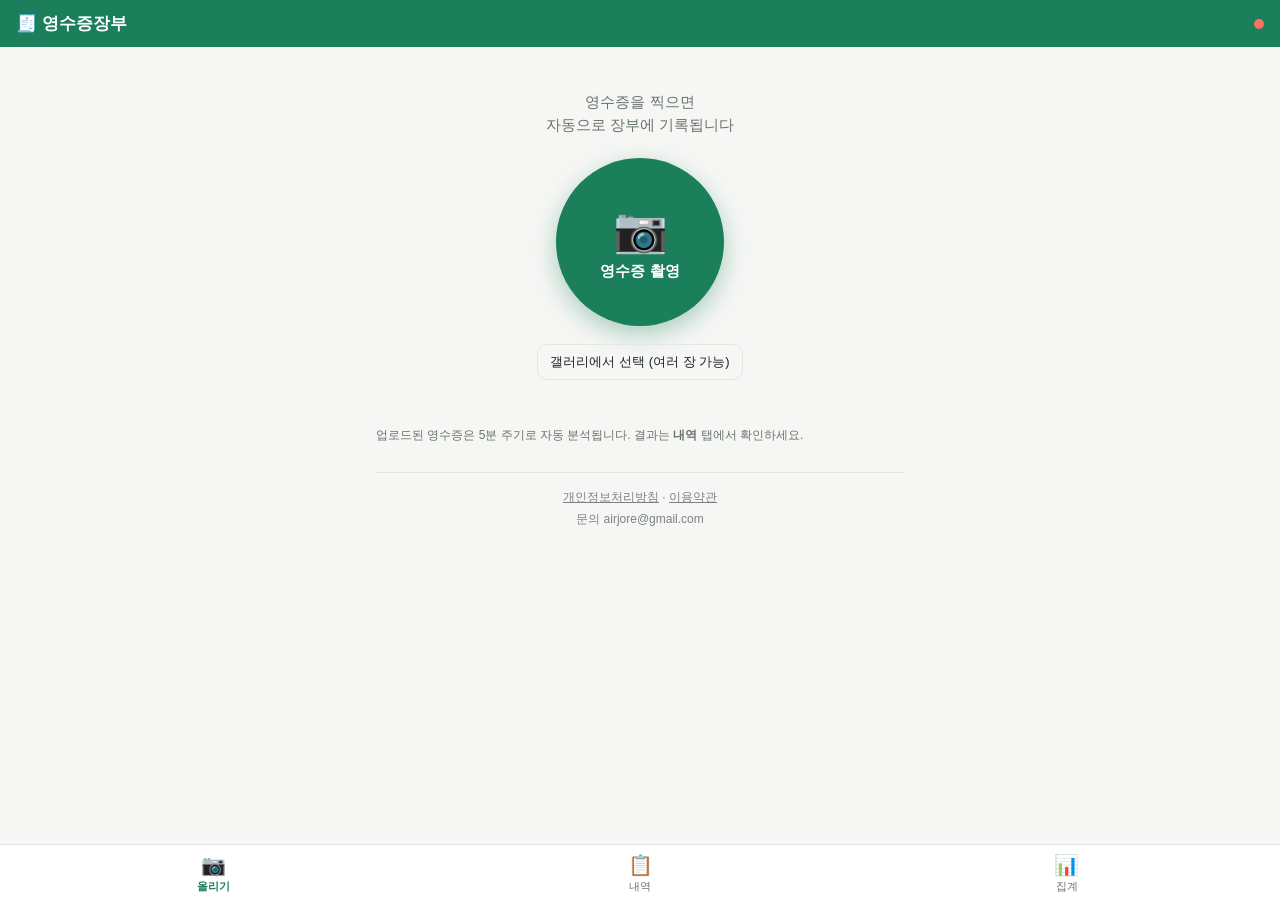
<file: index.html>
<!doctype html>
<html lang="ko">
<head>
<meta charset="utf-8">
<meta name="viewport" content="width=device-width, initial-scale=1, viewport-fit=cover">
<meta name="theme-color" content="#1a7f5a">
<meta name="apple-mobile-web-app-capable" content="yes">
<meta name="apple-mobile-web-app-status-bar-style" content="black-translucent">
<meta name="apple-mobile-web-app-title" content="영수증장부">
<link rel="manifest" href="manifest.webmanifest">
<link rel="apple-touch-icon" href="icons/icon-192.png">
<link rel="icon" href="icons/icon-192.png">
<title>영수증장부</title>
<link rel="stylesheet" href="styles.css">
</head>
<body>

<header class="topbar">
  <div class="brand">🧾 영수증장부</div>
  <div class="topbar-right">
    <button id="btn-install" class="btn-ghost" hidden>앱 설치</button>
    <button id="btn-login" class="btn-primary" hidden>구글 로그인</button>
    <span id="login-state" class="login-dot" title="로그인 상태"></span>
  </div>
</header>

<main id="view-root">
  <!-- 올리기 탭 -->
  <section id="tab-upload" class="tab-panel">
    <div class="upload-hero">
      <p class="hero-text">영수증을 찍으면<br>자동으로 장부에 기록됩니다</p>
      <label class="big-cam" for="file-camera">📷<span>영수증 촬영</span></label>
      <input type="file" id="file-camera" accept="image/*" capture="environment" hidden>
      <label class="btn-ghost gallery" for="file-gallery">갤러리에서 선택 (여러 장 가능)</label>
      <input type="file" id="file-gallery" accept="image/*,application/pdf" multiple hidden>
    </div>
    <ul id="upload-queue" class="upload-queue"></ul>
    <p class="hint">업로드된 영수증은 5분 주기로 자동 분석됩니다. 결과는 <b>내역</b> 탭에서 확인하세요.</p>
  </section>

  <!-- 내역 탭 -->
  <section id="tab-list" class="tab-panel" hidden>
    <div class="list-tools">
      <button id="btn-refresh" class="btn-ghost">↻ 새로고침</button>
      <a id="btn-xlsx" class="btn-ghost" target="_blank" rel="noopener">⬇ 엑셀로 받기</a>
    </div>
    <div id="filter-chip" class="filter-chip" hidden></div>
    <div id="need-check-banner" class="banner-warn" hidden></div>
    <ul id="ledger-list" class="ledger-list"></ul>
    <p id="list-empty" class="hint" hidden>아직 기록이 없습니다. 영수증을 올려보세요.</p>
  </section>

  <!-- 집계 탭 -->
  <section id="tab-stats" class="tab-panel" hidden>
    <div class="month-nav">
      <button id="month-prev" class="btn-ghost">‹</button>
      <span id="month-label">-</span>
      <button id="month-next" class="btn-ghost">›</button>
    </div>
    <div class="total-card">
      <div class="total-label">이 달 경비 합계</div>
      <div id="month-total" class="total-amount">0원</div>
      <div id="month-count" class="total-sub"></div>
    </div>
    <ul id="stats-list" class="stats-list"></ul>
    <p class="hint">※ 집계는 참고용입니다. 세액 계산·신고용 수치가 아닙니다.</p>
  </section>
  <footer class="page-footer">
    <a href="privacy.html">개인정보처리방침</a> · <a href="terms.html">이용약관</a><br>
    문의 airjore@gmail.com
  </footer>
</main>

<nav class="bottombar">
  <button class="nav-btn active" data-tab="upload">📷<span>올리기</span></button>
  <button class="nav-btn" data-tab="list">📋<span>내역</span></button>
  <button class="nav-btn" data-tab="stats">📊<span>집계</span></button>
</nav>

<!-- iOS 설치 안내 -->
<div id="ios-guide" class="ios-guide" hidden>
  <div class="ios-card">
    <p><b>홈 화면에 앱으로 추가하기</b></p>
    <p>Safari 하단의 <span class="ios-share">공유 버튼 ⎋</span>을 누르고<br><b>"홈 화면에 추가"</b>를 선택하세요.</p>
    <button id="ios-close" class="btn-primary">알겠어요</button>
  </div>
</div>

<div id="toast" class="toast" hidden></div>

<script src="config.js"></script>
<script src="https://accounts.google.com/gsi/client" async defer></script>
<script src="app.js"></script>
</body>
</html>
</file>
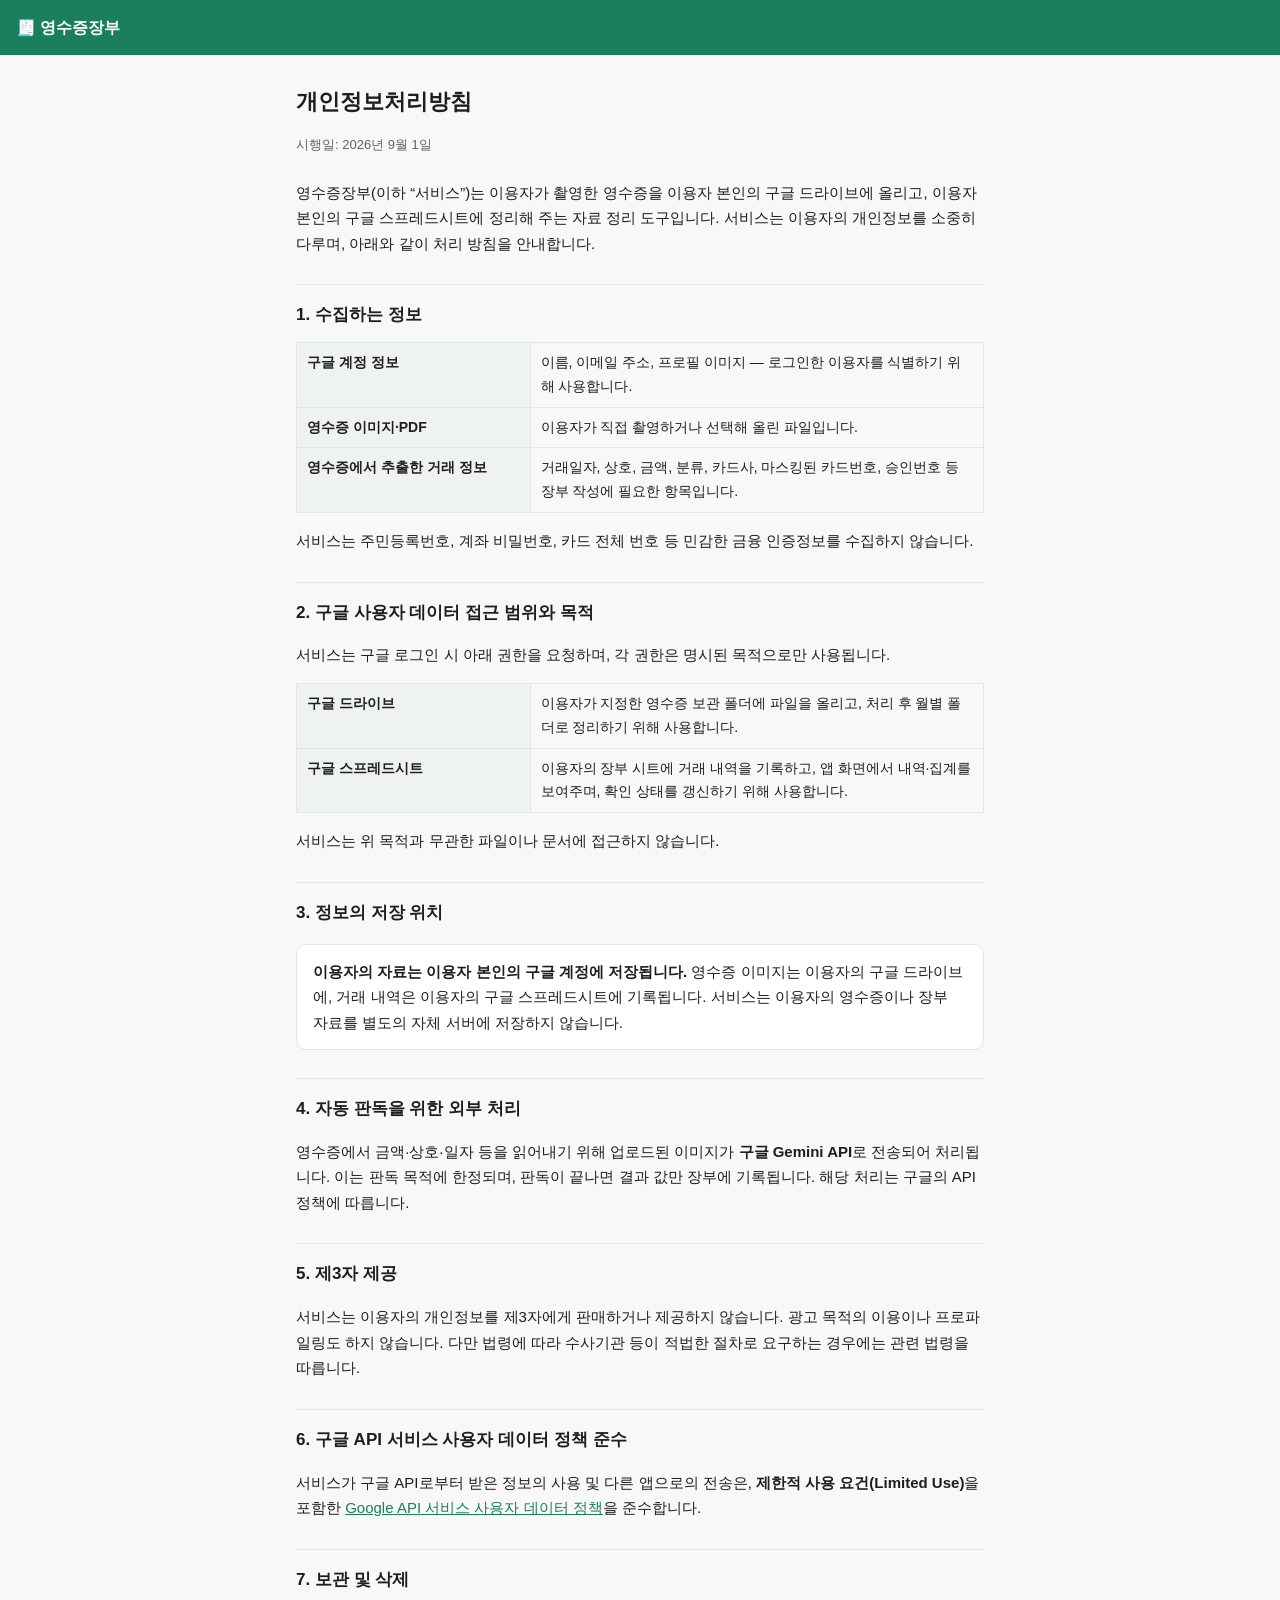
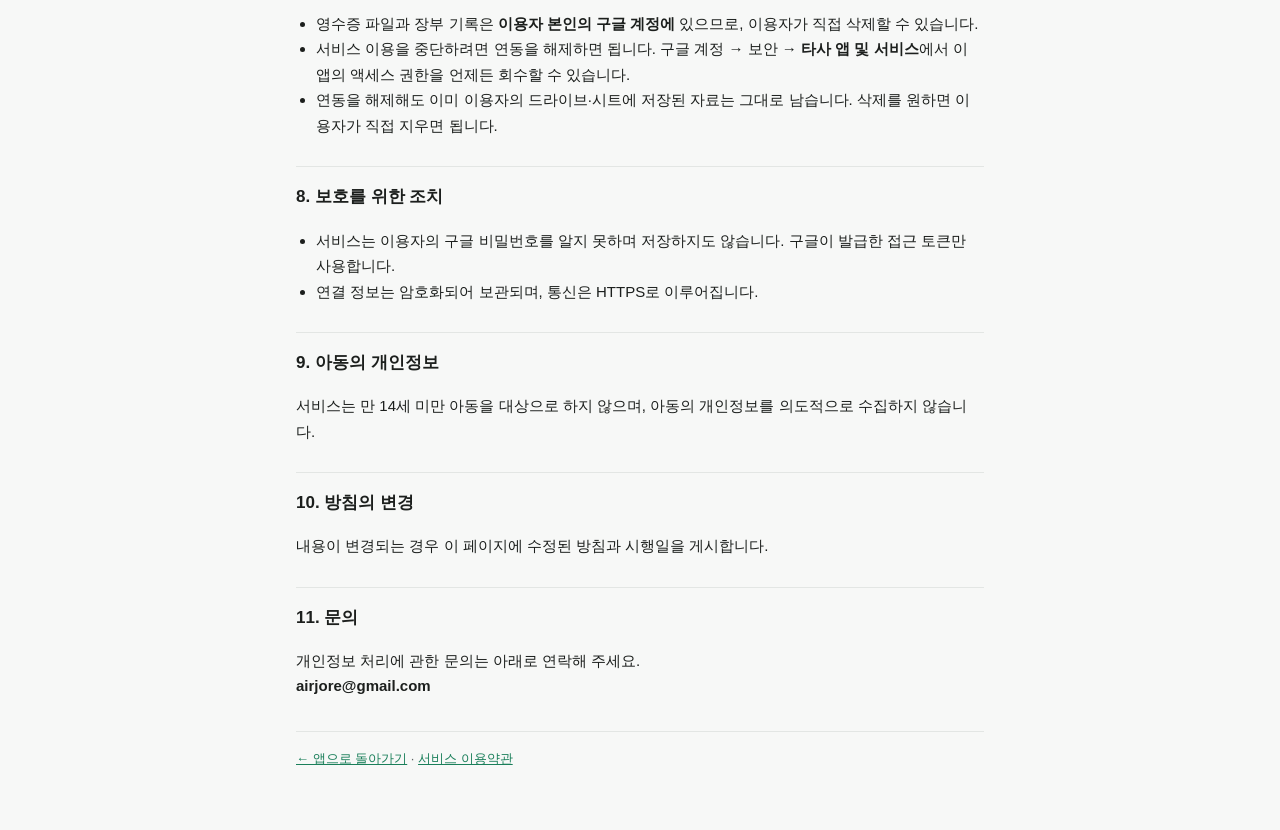
<file: privacy.html>
<!doctype html>
<html lang="ko">
<head>
<meta charset="utf-8">
<meta name="viewport" content="width=device-width, initial-scale=1, viewport-fit=cover">
<meta name="theme-color" content="#1a7f5a">
<title>개인정보처리방침 — 영수증장부</title>
<style>
  :root { --green: #1a7f5a; --line: #e3e6e4; --ink: #1c1f1d; --muted: #5f6664; }
  * { box-sizing: border-box; }
  body { margin: 0; font-family: -apple-system, BlinkMacSystemFont, "Segoe UI", "Malgun Gothic", sans-serif;
         color: #1c1f1d; background: #f7f8f7; line-height: 1.7; }
  header { background: var(--green); color: #fff; padding: 14px 16px; font-weight: 700; }
  header a { color: #fff; text-decoration: none; }
  main { max-width: 720px; margin: 0 auto; padding: 20px 16px 60px; }
  h1 { font-size: 22px; margin: 8px 0 4px; }
  .meta { color: #5f6664; font-size: 13px; margin-bottom: 24px; }
  h2 { font-size: 17px; margin: 28px 0 8px; padding-top: 16px; border-top: 1px solid var(--line); }
  p, li { font-size: 15px; }
  ul { padding-left: 20px; }
  table { width: 100%; border-collapse: collapse; margin: 12px 0; font-size: 14px; }
  th, td { border: 1px solid var(--line); padding: 8px 10px; text-align: left; vertical-align: top; }
  th { background: #eef2f0; width: 34%; }
  .box { background: #fff; border: 1px solid var(--line); border-radius: 10px; padding: 14px 16px; margin: 16px 0; }
  footer { border-top: 1px solid var(--line); margin-top: 32px; padding-top: 16px; font-size: 13px; color: #5f6664; }
  a { color: var(--green); }
</style>
</head>
<body>

<header><a href="./">🧾 영수증장부</a></header>

<main>
  <h1>개인정보처리방침</h1>
  <p class="meta">시행일: 2026년 9월 1일</p>

  <p>영수증장부(이하 “서비스”)는 이용자가 촬영한 영수증을 이용자 본인의 구글 드라이브에 올리고, 이용자 본인의 구글 스프레드시트에 정리해 주는 자료 정리 도구입니다. 서비스는 이용자의 개인정보를 소중히 다루며, 아래와 같이 처리 방침을 안내합니다.</p>

  <h2>1. 수집하는 정보</h2>
  <table>
    <tr><th>구글 계정 정보</th><td>이름, 이메일 주소, 프로필 이미지 — 로그인한 이용자를 식별하기 위해 사용합니다.</td></tr>
    <tr><th>영수증 이미지·PDF</th><td>이용자가 직접 촬영하거나 선택해 올린 파일입니다.</td></tr>
    <tr><th>영수증에서 추출한 거래 정보</th><td>거래일자, 상호, 금액, 분류, 카드사, 마스킹된 카드번호, 승인번호 등 장부 작성에 필요한 항목입니다.</td></tr>
  </table>
  <p>서비스는 주민등록번호, 계좌 비밀번호, 카드 전체 번호 등 민감한 금융 인증정보를 수집하지 않습니다.</p>

  <h2>2. 구글 사용자 데이터 접근 범위와 목적</h2>
  <p>서비스는 구글 로그인 시 아래 권한을 요청하며, 각 권한은 명시된 목적으로만 사용됩니다.</p>
  <table>
    <tr><th>구글 드라이브</th><td>이용자가 지정한 영수증 보관 폴더에 파일을 올리고, 처리 후 월별 폴더로 정리하기 위해 사용합니다.</td></tr>
    <tr><th>구글 스프레드시트</th><td>이용자의 장부 시트에 거래 내역을 기록하고, 앱 화면에서 내역·집계를 보여주며, 확인 상태를 갱신하기 위해 사용합니다.</td></tr>
  </table>
  <p>서비스는 위 목적과 무관한 파일이나 문서에 접근하지 않습니다.</p>

  <h2>3. 정보의 저장 위치</h2>
  <div class="box">
    <p style="margin:0"><b>이용자의 자료는 이용자 본인의 구글 계정에 저장됩니다.</b> 영수증 이미지는 이용자의 구글 드라이브에, 거래 내역은 이용자의 구글 스프레드시트에 기록됩니다. 서비스는 이용자의 영수증이나 장부 자료를 별도의 자체 서버에 저장하지 않습니다.</p>
  </div>

  <h2>4. 자동 판독을 위한 외부 처리</h2>
  <p>영수증에서 금액·상호·일자 등을 읽어내기 위해 업로드된 이미지가 <b>구글 Gemini API</b>로 전송되어 처리됩니다. 이는 판독 목적에 한정되며, 판독이 끝나면 결과 값만 장부에 기록됩니다. 해당 처리는 구글의 API 정책에 따릅니다.</p>

  <h2>5. 제3자 제공</h2>
  <p>서비스는 이용자의 개인정보를 제3자에게 판매하거나 제공하지 않습니다. 광고 목적의 이용이나 프로파일링도 하지 않습니다. 다만 법령에 따라 수사기관 등이 적법한 절차로 요구하는 경우에는 관련 법령을 따릅니다.</p>

  <h2>6. 구글 API 서비스 사용자 데이터 정책 준수</h2>
  <p>서비스가 구글 API로부터 받은 정보의 사용 및 다른 앱으로의 전송은, <b>제한적 사용 요건(Limited Use)</b>을 포함한 <a href="https://developers.google.com/terms/api-services-user-data-policy" target="_blank" rel="noopener">Google API 서비스 사용자 데이터 정책</a>을 준수합니다.</p>

  <h2>7. 보관 및 삭제</h2>
  <ul>
    <li>영수증 파일과 장부 기록은 <b>이용자 본인의 구글 계정에</b> 있으므로, 이용자가 직접 삭제할 수 있습니다.</li>
    <li>서비스 이용을 중단하려면 연동을 해제하면 됩니다. 구글 계정 → 보안 → <b>타사 앱 및 서비스</b>에서 이 앱의 액세스 권한을 언제든 회수할 수 있습니다.</li>
    <li>연동을 해제해도 이미 이용자의 드라이브·시트에 저장된 자료는 그대로 남습니다. 삭제를 원하면 이용자가 직접 지우면 됩니다.</li>
  </ul>

  <h2>8. 보호를 위한 조치</h2>
  <ul>
    <li>서비스는 이용자의 구글 비밀번호를 알지 못하며 저장하지도 않습니다. 구글이 발급한 접근 토큰만 사용합니다.</li>
    <li>연결 정보는 암호화되어 보관되며, 통신은 HTTPS로 이루어집니다.</li>
  </ul>

  <h2>9. 아동의 개인정보</h2>
  <p>서비스는 만 14세 미만 아동을 대상으로 하지 않으며, 아동의 개인정보를 의도적으로 수집하지 않습니다.</p>

  <h2>10. 방침의 변경</h2>
  <p>내용이 변경되는 경우 이 페이지에 수정된 방침과 시행일을 게시합니다.</p>

  <h2>11. 문의</h2>
  <p>개인정보 처리에 관한 문의는 아래로 연락해 주세요.<br>
  <b>airjore@gmail.com</b></p>

  <footer>
    <a href="./">← 앱으로 돌아가기</a> · <a href="terms.html">서비스 이용약관</a>
  </footer>
</main>

</body>
</html>
</file>
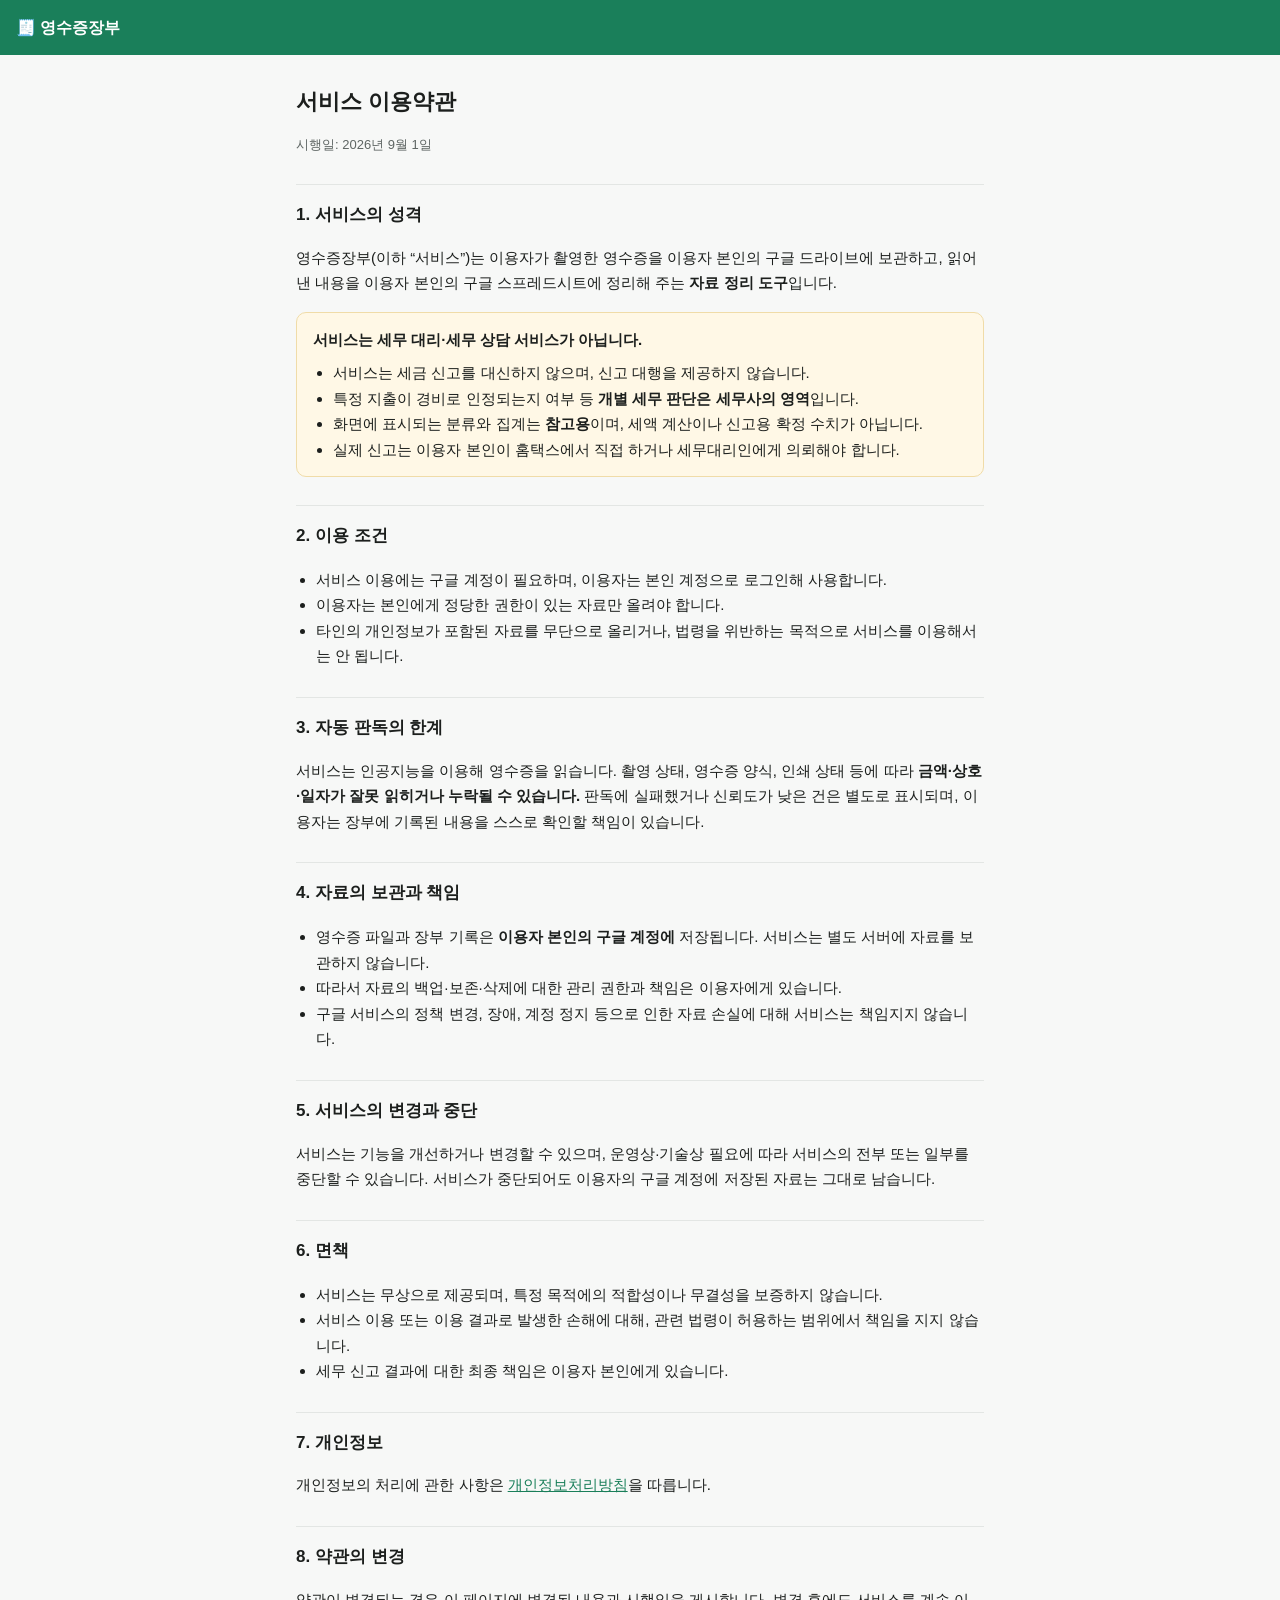
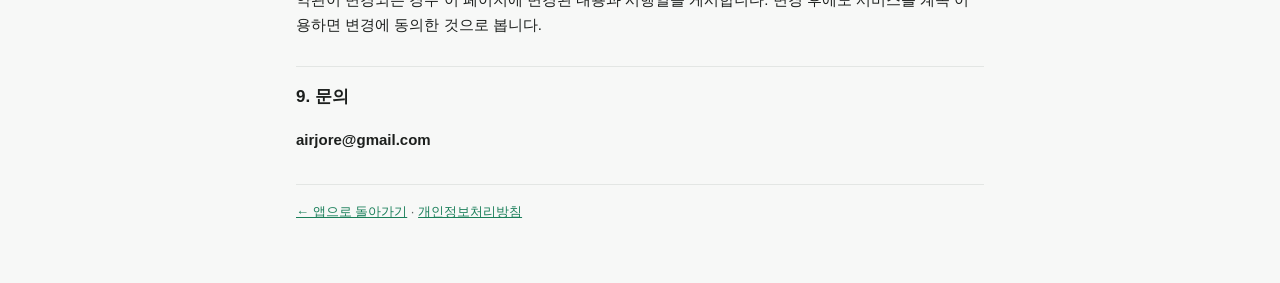
<file: terms.html>
<!doctype html>
<html lang="ko">
<head>
<meta charset="utf-8">
<meta name="viewport" content="width=device-width, initial-scale=1, viewport-fit=cover">
<meta name="theme-color" content="#1a7f5a">
<title>서비스 이용약관 — 영수증장부</title>
<style>
  :root { --green: #1a7f5a; --line: #e3e6e4; }
  * { box-sizing: border-box; }
  body { margin: 0; font-family: -apple-system, BlinkMacSystemFont, "Segoe UI", "Malgun Gothic", sans-serif;
         color: #1c1f1d; background: #f7f8f7; line-height: 1.7; }
  header { background: var(--green); color: #fff; padding: 14px 16px; font-weight: 700; }
  header a { color: #fff; text-decoration: none; }
  main { max-width: 720px; margin: 0 auto; padding: 20px 16px 60px; }
  h1 { font-size: 22px; margin: 8px 0 4px; }
  .meta { color: #5f6664; font-size: 13px; margin-bottom: 24px; }
  h2 { font-size: 17px; margin: 28px 0 8px; padding-top: 16px; border-top: 1px solid var(--line); }
  p, li { font-size: 15px; }
  ul { padding-left: 20px; }
  .box { background: #fff; border: 1px solid var(--line); border-radius: 10px; padding: 14px 16px; margin: 16px 0; }
  .warn { background: #fff8e6; border-color: #f0dca8; }
  footer { border-top: 1px solid var(--line); margin-top: 32px; padding-top: 16px; font-size: 13px; color: #5f6664; }
  a { color: var(--green); }
</style>
</head>
<body>

<header><a href="./">🧾 영수증장부</a></header>

<main>
  <h1>서비스 이용약관</h1>
  <p class="meta">시행일: 2026년 9월 1일</p>

  <h2>1. 서비스의 성격</h2>
  <p>영수증장부(이하 “서비스”)는 이용자가 촬영한 영수증을 이용자 본인의 구글 드라이브에 보관하고, 읽어낸 내용을 이용자 본인의 구글 스프레드시트에 정리해 주는 <b>자료 정리 도구</b>입니다.</p>

  <div class="box warn">
    <p style="margin:0 0 8px"><b>서비스는 세무 대리·세무 상담 서비스가 아닙니다.</b></p>
    <ul style="margin:0">
      <li>서비스는 세금 신고를 대신하지 않으며, 신고 대행을 제공하지 않습니다.</li>
      <li>특정 지출이 경비로 인정되는지 여부 등 <b>개별 세무 판단은 세무사의 영역</b>입니다.</li>
      <li>화면에 표시되는 분류와 집계는 <b>참고용</b>이며, 세액 계산이나 신고용 확정 수치가 아닙니다.</li>
      <li>실제 신고는 이용자 본인이 홈택스에서 직접 하거나 세무대리인에게 의뢰해야 합니다.</li>
    </ul>
  </div>

  <h2>2. 이용 조건</h2>
  <ul>
    <li>서비스 이용에는 구글 계정이 필요하며, 이용자는 본인 계정으로 로그인해 사용합니다.</li>
    <li>이용자는 본인에게 정당한 권한이 있는 자료만 올려야 합니다.</li>
    <li>타인의 개인정보가 포함된 자료를 무단으로 올리거나, 법령을 위반하는 목적으로 서비스를 이용해서는 안 됩니다.</li>
  </ul>

  <h2>3. 자동 판독의 한계</h2>
  <p>서비스는 인공지능을 이용해 영수증을 읽습니다. 촬영 상태, 영수증 양식, 인쇄 상태 등에 따라 <b>금액·상호·일자가 잘못 읽히거나 누락될 수 있습니다.</b> 판독에 실패했거나 신뢰도가 낮은 건은 별도로 표시되며, 이용자는 장부에 기록된 내용을 스스로 확인할 책임이 있습니다.</p>

  <h2>4. 자료의 보관과 책임</h2>
  <ul>
    <li>영수증 파일과 장부 기록은 <b>이용자 본인의 구글 계정에</b> 저장됩니다. 서비스는 별도 서버에 자료를 보관하지 않습니다.</li>
    <li>따라서 자료의 백업·보존·삭제에 대한 관리 권한과 책임은 이용자에게 있습니다.</li>
    <li>구글 서비스의 정책 변경, 장애, 계정 정지 등으로 인한 자료 손실에 대해 서비스는 책임지지 않습니다.</li>
  </ul>

  <h2>5. 서비스의 변경과 중단</h2>
  <p>서비스는 기능을 개선하거나 변경할 수 있으며, 운영상·기술상 필요에 따라 서비스의 전부 또는 일부를 중단할 수 있습니다. 서비스가 중단되어도 이용자의 구글 계정에 저장된 자료는 그대로 남습니다.</p>

  <h2>6. 면책</h2>
  <ul>
    <li>서비스는 무상으로 제공되며, 특정 목적에의 적합성이나 무결성을 보증하지 않습니다.</li>
    <li>서비스 이용 또는 이용 결과로 발생한 손해에 대해, 관련 법령이 허용하는 범위에서 책임을 지지 않습니다.</li>
    <li>세무 신고 결과에 대한 최종 책임은 이용자 본인에게 있습니다.</li>
  </ul>

  <h2>7. 개인정보</h2>
  <p>개인정보의 처리에 관한 사항은 <a href="privacy.html">개인정보처리방침</a>을 따릅니다.</p>

  <h2>8. 약관의 변경</h2>
  <p>약관이 변경되는 경우 이 페이지에 변경된 내용과 시행일을 게시합니다. 변경 후에도 서비스를 계속 이용하면 변경에 동의한 것으로 봅니다.</p>

  <h2>9. 문의</h2>
  <p><b>airjore@gmail.com</b></p>

  <footer>
    <a href="./">← 앱으로 돌아가기</a> · <a href="privacy.html">개인정보처리방침</a>
  </footer>
</main>

</body>
</html>
</file>
<file: styles.css>
:root {
  --green: #1a7f5a;
  --green-dark: #136647;
  --bg: #f6f7f5;
  --card: #ffffff;
  --text: #1c2420;
  --muted: #68736d;
  --line: #e3e7e4;
  --warn-bg: #fff4e0;
  --warn-text: #8a5a00;
  --bad: #c0392b;
}
@media (prefers-color-scheme: dark) {
  :root {
    --bg: #131715; --card: #1d2320; --text: #e8ece9; --muted: #93a099;
    --line: #2b332e; --warn-bg: #3a2e14; --warn-text: #ffcf7d;
  }
}
* { box-sizing: border-box; margin: 0; }
[hidden] { display: none !important; }
html, body { height: 100%; }
body {
  font-family: 'Malgun Gothic', -apple-system, 'Apple SD Gothic Neo', sans-serif;
  background: var(--bg); color: var(--text);
  padding-bottom: calc(64px + env(safe-area-inset-bottom));
  overflow-x: hidden; word-break: keep-all;
}
.banner-warn, .dup-warn, .li-detail { overflow-wrap: anywhere; }

.topbar {
  position: sticky; top: 0; z-index: 10;
  display: flex; justify-content: space-between; align-items: center;
  padding: 12px 16px; padding-top: calc(12px + env(safe-area-inset-top));
  background: var(--green); color: #fff;
}
.brand { font-weight: 700; font-size: 17px; }
.topbar-right { display: flex; gap: 8px; align-items: center; }
.login-dot { width: 10px; height: 10px; border-radius: 50%; background: #ff7060; display: inline-block; }
.login-dot.on { background: #7dffb0; }

main { padding: 16px; max-width: 560px; margin: 0 auto; }

.btn-primary {
  background: #fff; color: var(--green-dark); border: 0; border-radius: 10px;
  padding: 8px 14px; font-size: 14px; font-weight: 700; cursor: pointer;
}
.btn-ghost {
  background: transparent; border: 1px solid var(--line); color: inherit;
  border-radius: 10px; padding: 8px 12px; font-size: 13px; cursor: pointer;
  text-decoration: none; display: inline-block;
}
.topbar .btn-ghost { border-color: rgba(255,255,255,.5); color: #fff; }

/* 올리기 */
.upload-hero { text-align: center; padding: 28px 0 12px; }
.hero-text { color: var(--muted); font-size: 15px; line-height: 1.5; margin-bottom: 22px; }
.big-cam {
  display: flex; flex-direction: column; align-items: center; justify-content: center; gap: 6px;
  width: 168px; height: 168px; margin: 0 auto 14px; border-radius: 50%;
  background: var(--green); color: #fff; font-size: 44px; cursor: pointer;
  box-shadow: 0 8px 24px rgba(26,127,90,.35);
}
.big-cam span { font-size: 15px; font-weight: 700; }
.gallery { margin-top: 4px; }
.upload-queue { list-style: none; margin-top: 18px; display: flex; flex-direction: column; gap: 8px; padding: 0; }
.upload-queue li {
  background: var(--card); border: 1px solid var(--line); border-radius: 10px;
  padding: 10px 12px; font-size: 13px; display: flex; justify-content: space-between; gap: 8px;
}
.uq-state { color: var(--muted); white-space: nowrap; }
.uq-state.ok { color: var(--green); font-weight: 700; }
.uq-state.err { color: var(--bad); font-weight: 700; }
.hint { color: var(--muted); font-size: 12px; margin-top: 16px; line-height: 1.5; }

/* 내역 */
.list-tools { display: flex; justify-content: space-between; margin-bottom: 12px; }
.banner-warn {
  background: var(--warn-bg); color: var(--warn-text); border-radius: 10px;
  padding: 10px 12px; font-size: 13px; margin-bottom: 12px;
}
.ledger-list { list-style: none; padding: 0; display: flex; flex-direction: column; gap: 8px; }
.ledger-item {
  background: var(--card); border: 1px solid var(--line); border-radius: 12px; padding: 12px 14px;
  cursor: pointer;
}
.li-row1 { display: flex; justify-content: space-between; align-items: baseline; gap: 8px; }
.li-vendor { flex: 1 1 auto; min-width: 0; font-weight: 700; font-size: 15px; overflow: hidden; text-overflow: ellipsis; white-space: nowrap; }
.li-amount { font-weight: 700; font-size: 15px; white-space: nowrap; }
.li-row2 { display: flex; gap: 8px; align-items: center; margin-top: 6px; font-size: 12px; color: var(--muted); }
.badge {
  background: rgba(26,127,90,.12); color: var(--green); border-radius: 999px;
  padding: 2px 9px; font-size: 11px; font-weight: 700;
}
.badge.check { background: var(--warn-bg); color: var(--warn-text); }
.li-detail { margin-top: 10px; padding-top: 10px; border-top: 1px dashed var(--line); font-size: 13px; color: var(--muted); line-height: 1.6; display: none; }
.ledger-item.open .li-detail { display: block; }
.li-detail a { color: var(--green); }
.status-actions { margin-top: 10px; padding-top: 8px; border-top: 1px dashed var(--line); }
.btn-status {
  border: 1px solid var(--line); background: var(--card); color: var(--text);
  border-radius: 8px; padding: 7px 12px; font-size: 13px; cursor: pointer; margin: 6px 6px 0 0;
}
.btn-status.ok { border-color: var(--green); color: var(--green); font-weight: 700; }
.btn-status.no { border-color: var(--bad); color: var(--bad); font-weight: 700; }
.section-label { list-style: none; font-size: 13px; font-weight: 700; color: var(--muted); padding: 6px 2px 0; }
.filter-chip {
  background: rgba(26,127,90,.12); color: var(--green); border-radius: 10px;
  padding: 9px 12px; font-size: 13px; font-weight: 700; margin-bottom: 10px;
  display: flex; align-items: center; gap: 10px; flex-wrap: wrap;
}
.filter-chip button { border: 1px solid var(--green); background: transparent; color: var(--green); border-radius: 999px; padding: 3px 10px; font-size: 12px; cursor: pointer; }
.stat-row { cursor: pointer; }
.stat-row:active { opacity: .7; }
.drill { color: var(--muted); font-weight: 400; }
.ledger-item.pending { border-left: 4px solid var(--warn-text); background: var(--warn-bg); }
.dup-warn {
  margin-top: 8px; font-size: 12px; line-height: 1.5;
  color: var(--warn-text); background: rgba(255,255,255,.45); border-radius: 8px; padding: 7px 9px;
}
@media (prefers-color-scheme: dark) { .dup-warn { background: rgba(0,0,0,.25); } }

/* 집계 */
.month-nav { display: flex; justify-content: center; align-items: center; gap: 18px; margin-bottom: 14px; }
#month-label { font-size: 17px; font-weight: 700; min-width: 110px; text-align: center; }
.total-card {
  background: var(--green); color: #fff; border-radius: 14px; padding: 20px; text-align: center;
  margin-bottom: 14px;
}
.total-label { font-size: 13px; opacity: .85; }
.total-amount { font-size: 30px; font-weight: 800; margin-top: 4px; }
.total-sub { font-size: 12px; opacity: .85; margin-top: 4px; }
.stats-list { list-style: none; padding: 0; display: flex; flex-direction: column; gap: 6px; }
.stats-list li {
  background: var(--card); border: 1px solid var(--line); border-radius: 10px;
  padding: 10px 14px; display: flex; justify-content: space-between; font-size: 14px;
}
.stats-list .cat { font-weight: 600; }
.stats-list .bar { height: 4px; background: rgba(26,127,90,.25); border-radius: 2px; margin-top: 6px; }
.stats-list .bar > i { display: block; height: 100%; background: var(--green); border-radius: 2px; }
.stat-cell { flex: 1; }
.stat-amt { font-weight: 700; margin-left: 12px; white-space: nowrap; }

/* 하단 네비 */
.bottombar {
  position: fixed; bottom: 0; left: 0; right: 0; z-index: 10;
  display: flex; background: var(--card); border-top: 1px solid var(--line);
  padding-bottom: env(safe-area-inset-bottom);
}
.nav-btn {
  flex: 1; background: none; border: 0; padding: 8px 0 6px; font-size: 20px;
  color: var(--muted); cursor: pointer; display: flex; flex-direction: column; align-items: center; gap: 2px;
}
.nav-btn span { font-size: 11px; }
.nav-btn.active { color: var(--green); font-weight: 700; }

/* iOS 안내 & 토스트 */
.ios-guide {
  position: fixed; inset: 0; background: rgba(0,0,0,.55); z-index: 50;
  display: flex; align-items: flex-end; justify-content: center; padding: 24px;
}
.ios-card {
  background: var(--card); border-radius: 16px; padding: 22px; text-align: center;
  font-size: 14px; line-height: 1.7; max-width: 420px;
}
.ios-card .btn-primary { background: var(--green); color: #fff; margin-top: 12px; }
.ios-share { border: 1px solid var(--line); border-radius: 6px; padding: 1px 6px; }
.toast {
  position: fixed; bottom: calc(76px + env(safe-area-inset-bottom)); left: 50%; transform: translateX(-50%);
  background: #222; color: #fff; border-radius: 999px; padding: 9px 18px; font-size: 13px; z-index: 60;
  max-width: 90vw; text-align: center;
}

.page-footer {
  margin: 28px 0 80px; padding-top: 14px; border-top: 1px solid var(--line);
  text-align: center; font-size: 12px; color: #7b827f; line-height: 1.8;
}
.page-footer a { color: #7b827f; text-decoration: underline; }
</file>
